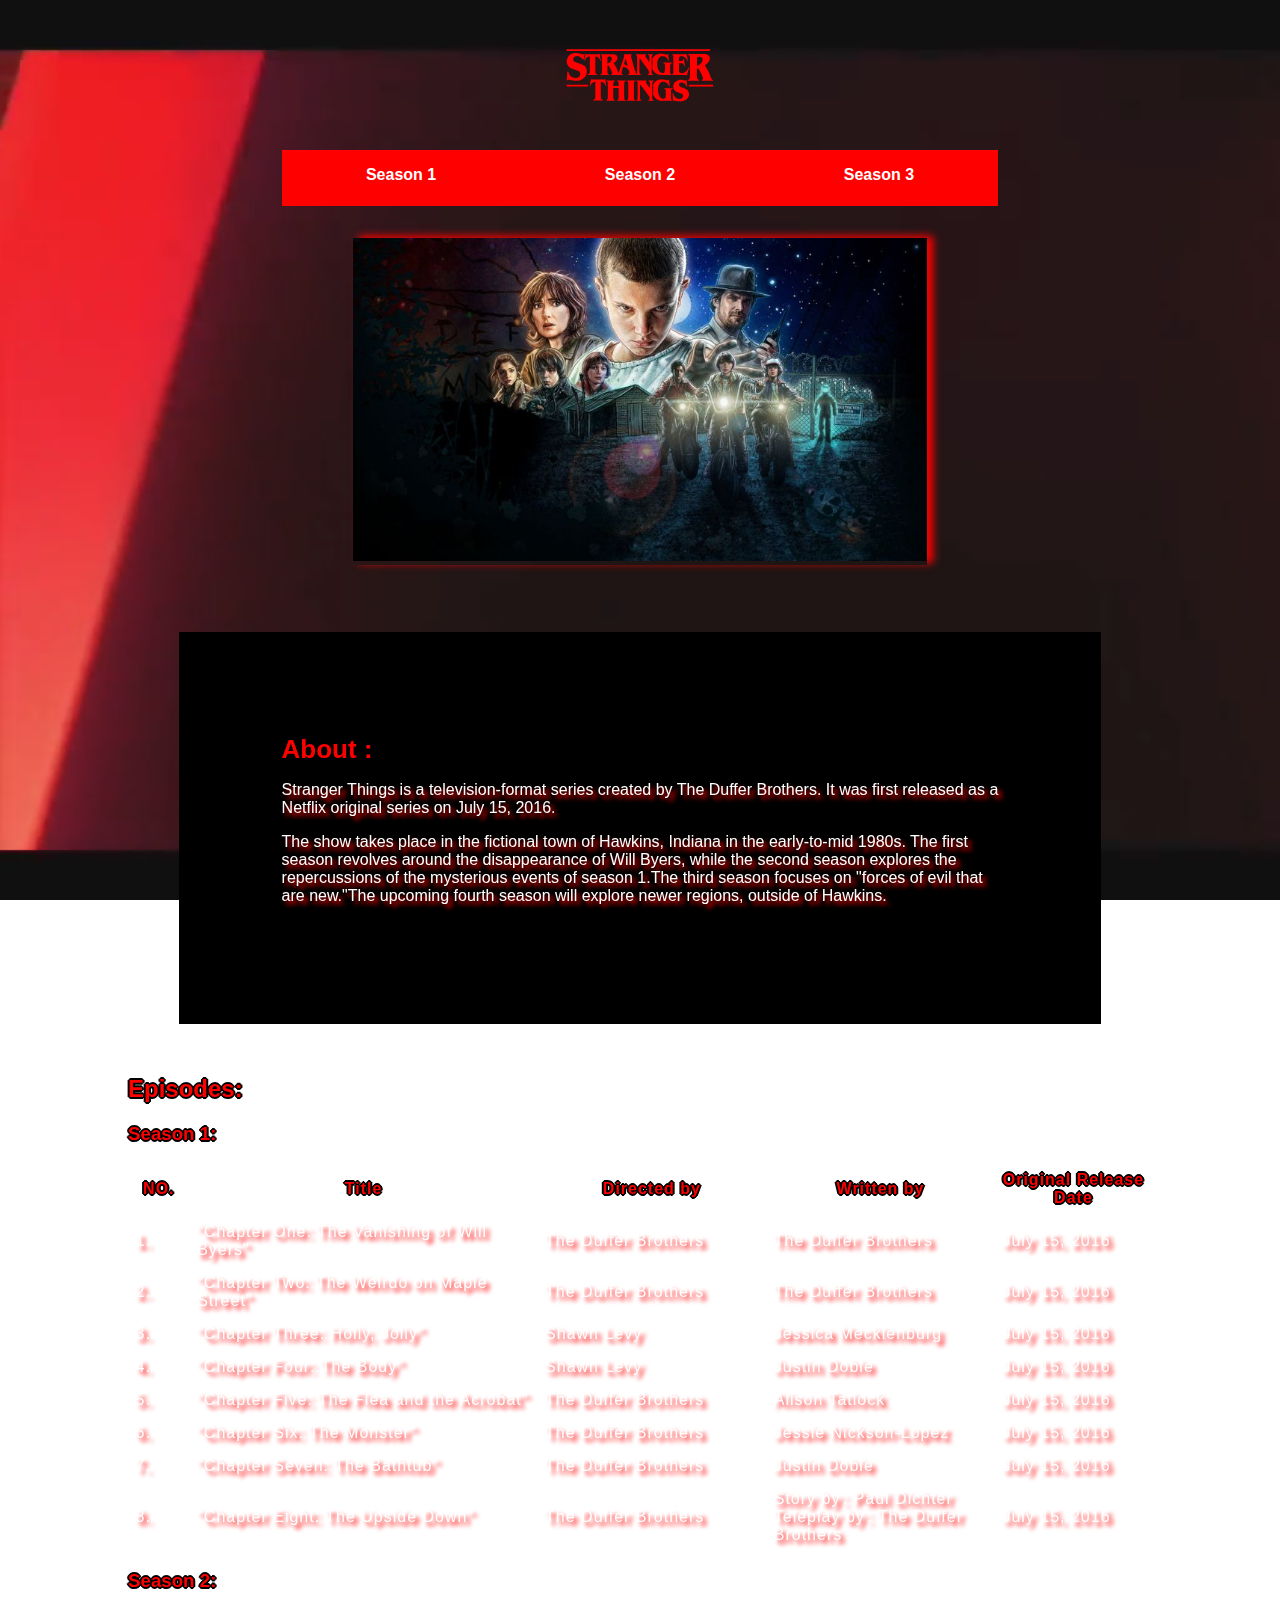
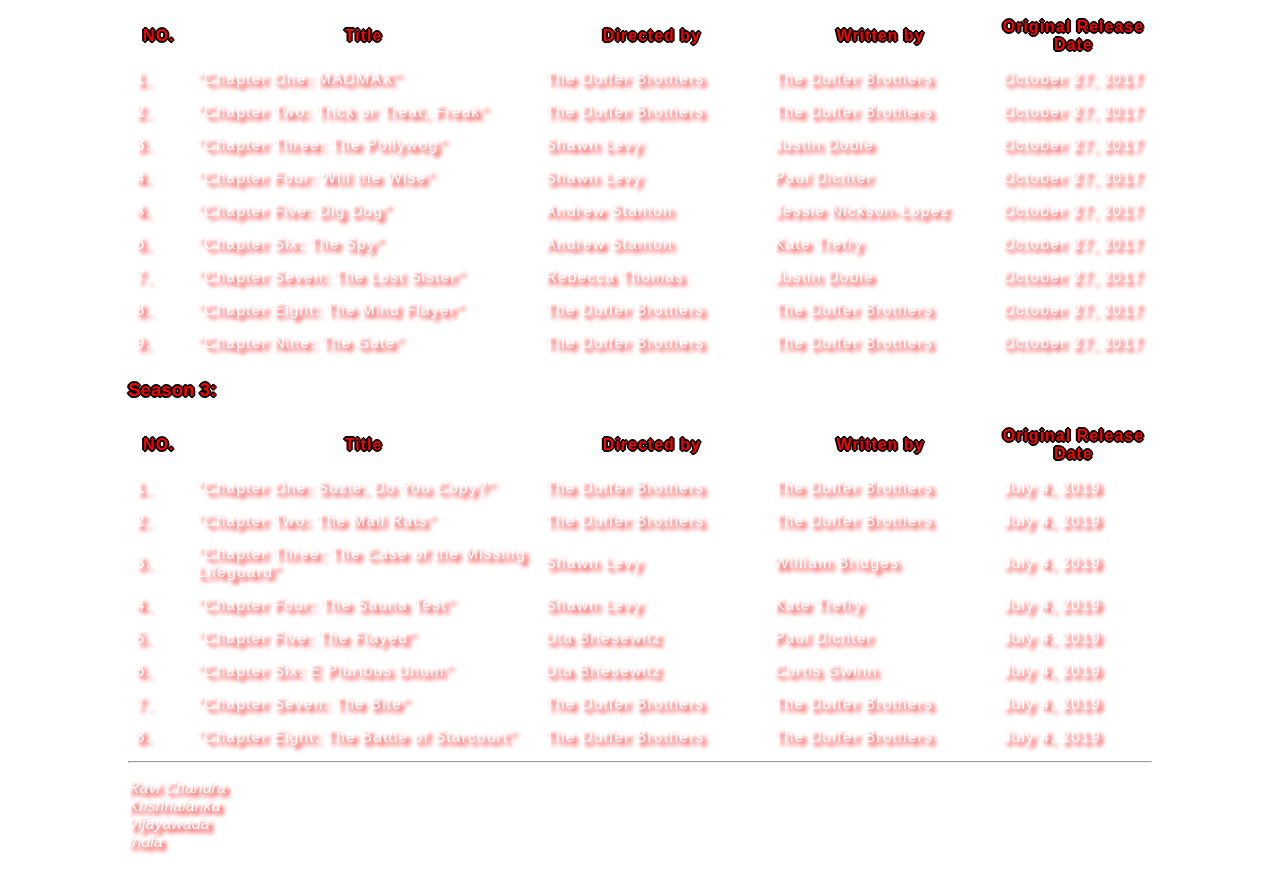
<file: index.html>
<!DOCTYPE html>
<html lang="en">
  <head>
    <meta charset="UTF-8" />
    <meta http-equiv="X-UA-Compatible" content="IE=edge" />
    <meta name="viewport" content="width=device-width, initial-scale=1.0" />
    <link rel="stylesheet" href="./styles/style.css" />
    <link rel="shortcut icon" type="image/jpg" href="https://www.freepnglogos.com/images/stranger-things-hd-38771.html"/>
    <title>HOME PAGE</title>
  </head>
  <body>
    <video autoplay muted loop id="background-video">
      <source src="./imgs/stranger-things-edited-vid.mp4" type="video/mp4" />
    </video>
    <main>
      <div class="logo">
        <img src="./imgs/Strangerthings.svg" width="150" alt="" />
      </div>
      <div class="nav-content">
        <nav class="nav-bar">
          <ul>
            <li>
              <a href="./season1/season1-index.html"
                ><div class="nav-option">Season 1</div></a
              >
            </li>
            <li>
              <a href="./season2/season2-index.html"
                ><div class="nav-option">Season 2</div></a
              >
            </li>
            <li>
              <a href="./season3/season3-index.html"
                ><div class="nav-option">Season 3</div></a
              >
            </li>
          </ul>
        </nav>
      </div>
      <span class="image-wrapper">
        <img
          class="stranger-things-pic"
          src="./imgs/stranger-things-netflix-original.jpg"
          title="stranger things still of season 1"
          alt="image not found"
        />
      </span>
        <div class="about-part">
          <h3>About :</h3>
          <p>
            Stranger Things is a television-format series created by The Duffer
            Brothers. It was first released as a Netflix original series on July
            15, 2016.
          </p>
          <p>
            The show takes place in the fictional town of Hawkins, Indiana in
            the early-to-mid 1980s. The first season revolves around the
            disappearance of Will Byers, while the second season explores the
            repercussions of the mysterious events of season 1.The third season
            focuses on "forces of evil that are new."The upcoming fourth season
            will explore newer regions, outside of Hawkins.
          </p>
        </div>
      <h2>Episodes:</h2>
      <article class="season1-table">
        <h3>Season 1:</h3>
        <table>
          <tr>
            <th>NO.</th>
            <th>Title</th>
            <th>Directed by</th>
            <th>Written by</th>
            <th>Original Release Date</th>
          </tr>
          <tr>
            <td>1.</td>
            <td>"Chapter One: The Vanishing of Will Byers"</td>
            <td>The Duffer Brothers</td>
            <td>The Duffer Brothers</td>
            <td>July 15, 2016</td>
          </tr>
          <tr>
            <td>2.</td>
            <td>"Chapter Two: The Weirdo on Maple Street"</td>
            <td>The Duffer Brothers</td>
            <td>The Duffer Brothers</td>
            <td>July 15, 2016</td>
          </tr>
          <tr>
            <td>3.</td>
            <td>"Chapter Three: Holly, Jolly"</td>
            <td>Shawn Levy</td>
            <td>Jessica Mecklenburg</td>
            <td>July 15, 2016</td>
          </tr>
          <tr>
            <td>4.</td>
            <td>"Chapter Four: The Body"</td>
            <td>Shawn Levy</td>
            <td>Justin Doble</td>
            <td>July 15, 2016</td>
          </tr>
          <tr>
            <td>5.</td>
            <td>"Chapter Five: The Flea and the Acrobat"</td>
            <td>The Duffer Brothers</td>
            <td>Alison Tatlock</td>
            <td>July 15, 2016</td>
          </tr>
          <tr>
            <td>6.</td>
            <td>"Chapter Six: The Monster"</td>
            <td>The Duffer Brothers</td>
            <td>Jessie Nickson-Lopez</td>
            <td>July 15, 2016</td>
          </tr>
          <tr>
            <td>7.</td>
            <td>"Chapter Seven: The Bathtub"</td>
            <td>The Duffer Brothers</td>
            <td>Justin Doble</td>
            <td>July 15, 2016</td>
          </tr>
          <tr>
            <td>8.</td>
            <td>"Chapter Eight: The Upside Down"</td>
            <td>The Duffer Brothers</td>
            <td>
              Story by : Paul Dichter<br />
              Teleplay by : The Duffer Brothers
            </td>
            <td>July 15, 2016</td>
          </tr>
        </table>
      </article>
      <article class="season2-table">
        <h3>Season 2:</h3>
        <table>
          <tr>
            <th>NO.</th>
            <th>Title</th>
            <th>Directed by</th>
            <th>Written by</th>
            <th>Original Release Date</th>
          </tr>
          <tr>
            <td>1.</td>
            <td>"Chapter One: MADMAX"</td>
            <td>The Duffer Brothers</td>
            <td>The Duffer Brothers</td>
            <td>October 27, 2017</td>
          </tr>
          <tr>
            <td>2.</td>
            <td>"Chapter Two: Trick or Treat, Freak"</td>
            <td>The Duffer Brothers</td>
            <td>The Duffer Brothers</td>
            <td>October 27, 2017</td>
          </tr>
          <tr>
            <td>3.</td>
            <td>"Chapter Three: The Pollywog"</td>
            <td>Shawn Levy</td>
            <td>Justin Doble</td>
            <td>October 27, 2017</td>
          </tr>
          <tr>
            <td>4.</td>
            <td>"Chapter Four: Will the Wise"</td>
            <td>Shawn Levy</td>
            <td>Paul Dichter</td>
            <td>October 27, 2017</td>
          </tr>
          <tr>
            <td>4.</td>
            <td>"Chapter Five: Dig Dug"</td>
            <td>Andrew Stanton</td>
            <td>Jessie Nickson-Lopez</td>
            <td>October 27, 2017</td>
          </tr>
          <tr>
            <td>6.</td>
            <td>"Chapter Six: The Spy"</td>
            <td>Andrew Stanton</td>
            <td>Kate Trefry</td>
            <td>October 27, 2017</td>
          </tr>
          <tr>
            <td>7.</td>
            <td>"Chapter Seven: The Lost Sister"</td>
            <td>Rebecca Thomas</td>
            <td>Justin Doble</td>
            <td>October 27, 2017</td>
          </tr>
          <tr>
            <td>8.</td>
            <td>"Chapter Eight: The Mind Flayer"</td>
            <td>The Duffer Brothers</td>
            <td>The Duffer Brothers</td>
            <td>October 27, 2017</td>
          </tr>
          <tr>
            <td>9.</td>
            <td>"Chapter Nine: The Gate"</td>
            <td>The Duffer Brothers</td>
            <td>The Duffer Brothers</td>
            <td>October 27, 2017</td>
          </tr>
        </table>
      </article>
      <article class="season3-table">
        <h3>Season 3:</h3>
        <table>
          <tr>
            <th>NO.</th>
            <th>Title</th>
            <th>Directed by</th>
            <th>Written by</th>
            <th>Original Release Date</th>
          </tr>
          <tr>
            <td>1.</td>
            <td>"Chapter One: Suzie, Do You Copy?"</td>
            <td>The Duffer Brothers</td>
            <td>The Duffer Brothers</td>
            <td>July 4, 2019</td>
          </tr>
          <tr>
            <td>2.</td>
            <td>"Chapter Two: The Mall Rats"</td>
            <td>The Duffer Brothers</td>
            <td>The Duffer Brothers</td>
            <td>July 4, 2019</td>
          </tr>
          <tr>
            <td>3.</td>
            <td>"Chapter Three: The Case of the Missing Lifeguard"</td>
            <td>Shawn Levy</td>
            <td>William Bridges</td>
            <td>July 4, 2019</td>
          </tr>
          <tr>
            <td>4.</td>
            <td>"Chapter Four: The Sauna Test"</td>
            <td>Shawn Levy</td>
            <td>Kate Trefry</td>
            <td>July 4, 2019</td>
          </tr>
          <tr>
            <td>5.</td>
            <td>"Chapter Five: The Flayed"</td>
            <td>Uta Briesewitz</td>
            <td>Paul Dichter</td>
            <td>July 4, 2019</td>
          </tr>
          <tr>
            <td>6.</td>
            <td>"Chapter Six: E Pluribus Unum"</td>
            <td>Uta Briesewitz</td>
            <td>Curtis Gwinn</td>
            <td>July 4, 2019</td>
          </tr>
          <tr>
            <td>7.</td>
            <td>"Chapter Seven: The Bite"</td>
            <td>The Duffer Brothers</td>
            <td>The Duffer Brothers</td>
            <td>July 4, 2019</td>
          </tr>
          <tr>
            <td>8.</td>
            <td>"Chapter Eight: The Battle of Starcourt"</td>
            <td>The Duffer Brothers</td>
            <td>The Duffer Brothers</td>
            <td>July 4, 2019</td>
          </tr>
        </table>
      </article>
    </main>
    <hr />
    <footer>
      <address>
        <p>
          Ravi Chandra<br />
          Krishnalanka<br />
          Vijayawada<br />
          India
        </p>
        <ul>
          <li>Tel: 9494103106 &nbsp;</li>
          <li>Email: ravichandravirgo@gmail.com</li>
        </ul>
      </address>
    </footer>
  </body>
</html>
</file>
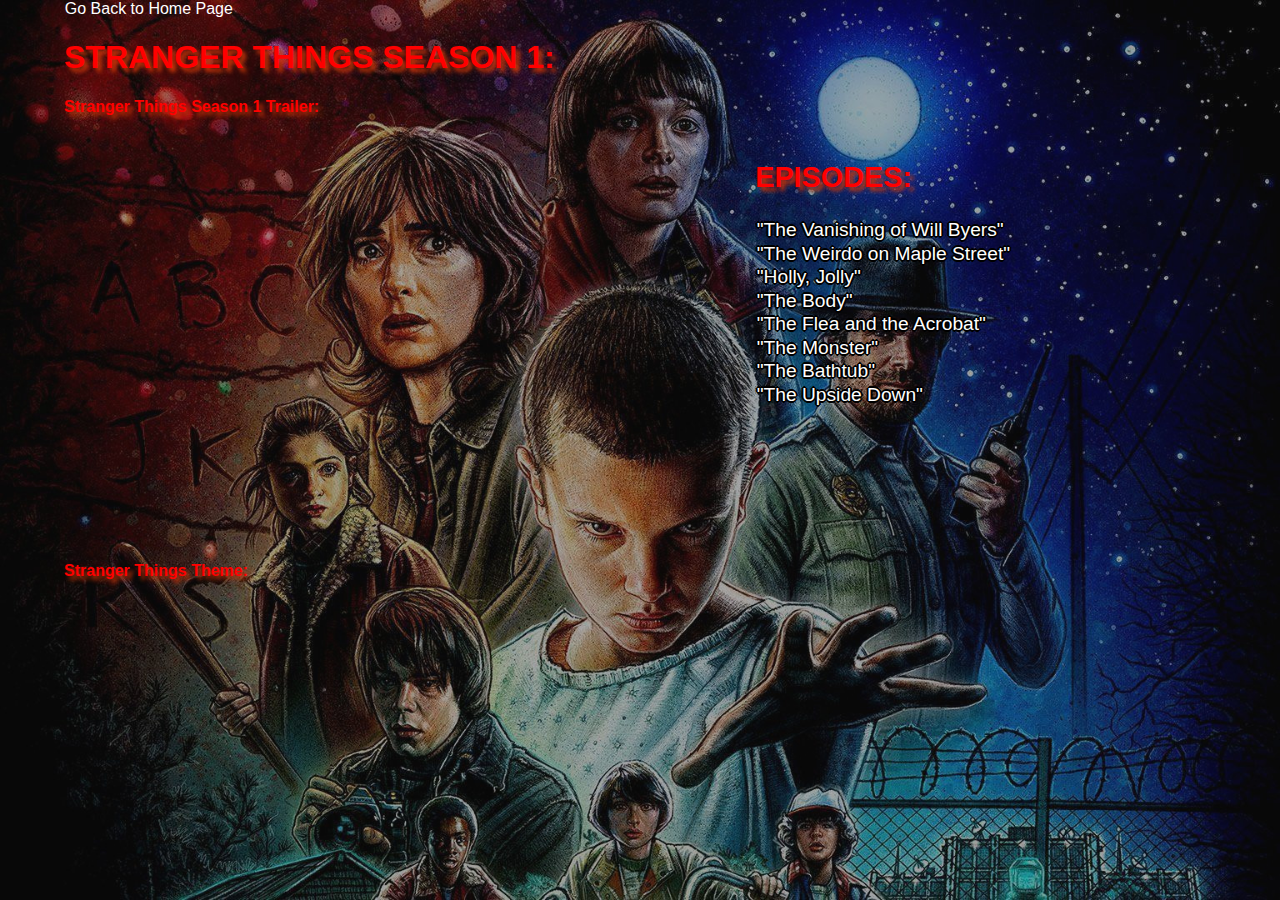
<file: season1/season1-index.html>
<!DOCTYPE html>
<html lang="en">
  <head>
    <meta charset="UTF-8" />
    <meta http-equiv="X-UA-Compatible" content="IE=edge" />
    <meta name="viewport" content="width=device-width, initial-scale=1.0" />
    <link rel="stylesheet" href="../styles/season-index-style.css" />
    <title>Season 1</title>
  </head>
  <body>
    <a href="../index.html">Go Back to Home Page</a>
    <h1>STRANGER THINGS SEASON 1:</h1>
    <h4>Stranger Things Season 1 Trailer:</h4>
    <iframe
      class="video-player"
      src="https://www.youtube.com/embed/mnd7sFt5c3A"
      title="YouTube video player"
      frameborder="0"
      allow="accelerometer; autoplay; clipboard-write; encrypted-media; gyroscope; picture-in-picture"
      allowfullscreen
    ></iframe>
    <div class="sidebar">
      <h2>EPISODES:</h2>
      <ul>
        <li>
          <a
            href="https://strangerthings.fandom.com/wiki/The_Vanishing_of_Will_Byers"
            >"The Vanishing of Will Byers"</a
          >
        </li>
        <li>
          <a
            href="https://strangerthings.fandom.com/wiki/The_Weirdo_on_Maple_Street"
            >"The Weirdo on Maple Street"</a
          >
        </li>
        <li>
          <a href="https://strangerthings.fandom.com/wiki/Holly,_Jolly"
            >"Holly, Jolly"</a
          >
        </li>
        <li>
          <a href="https://strangerthings.fandom.com/wiki/The_Body"
            >"The Body"</a
          >
        </li>
        <li>
          <a
            href="https://strangerthings.fandom.com/wiki/The_Flea_and_the_Acrobat"
            >"The Flea and the Acrobat"</a
          >
        </li>
        <li>
          <a href="https://strangerthings.fandom.com/wiki/The_Monster_(episode)"
            >"The Monster"</a
          >
        </li>
        <li>
          <a href="https://strangerthings.fandom.com/wiki/The_Bathtub"
            >"The Bathtub"</a
          >
        </li>
        <li>
          <a
            href="https://strangerthings.fandom.com/wiki/The_Upside_Down_(episode)"
            >"The Upside Down"</a
          >
        </li>
      </ul>
    </div>
    <div class="theme-music">
      <h4>Stranger Things Theme:</h4>
      <iframe
        class="spotify-thumbnail"
        src="https://open.spotify.com/embed/track/0kwuKfWntoGh0EWyYb7Mpf"
        width="300"
        height="80"
        frameborder="0"
        allowtransparency="true"
        allow="encrypted-media"
      ></iframe>
    </div>
  </body>
</html>
</file>
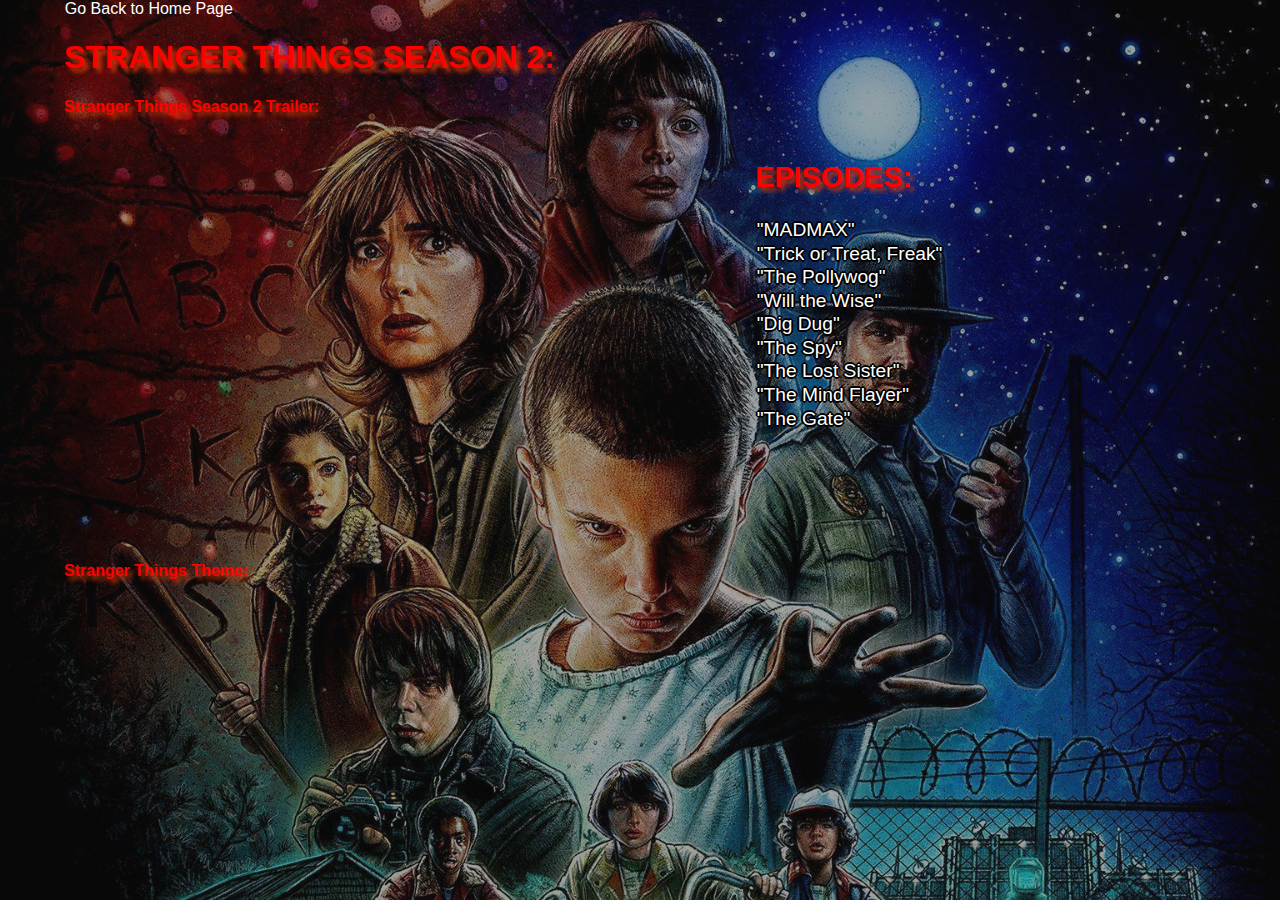
<file: season2/season2-index.html>
<!DOCTYPE html>
<html lang="en">
  <head>
    <meta charset="UTF-8" />
    <meta http-equiv="X-UA-Compatible" content="IE=edge" />
    <meta name="viewport" content="width=device-width, initial-scale=1.0" />
    <link rel="stylesheet" href="../styles/season-index-style.css" />
    <title>Season 2</title>
  </head>
  <body>
    <a href="../index.html">Go Back to Home Page</a>
    <h1>STRANGER THINGS SEASON 2:</h1>
    <h4>Stranger Things Season 2 Trailer:</h4>
    <iframe
      class="video-player"
      src="https://www.youtube-nocookie.com/embed/R1ZXOOLMJ8s"
      title="YouTube video player"
      frameborder="0"
      allow="accelerometer; autoplay; clipboard-write; encrypted-media; gyroscope; picture-in-picture"
      allowfullscreen
    ></iframe>
    <div class="sidebar">
      <h2>EPISODES:</h2>
      <ul>
        <li>
          <a href="https://strangerthings.fandom.com/wiki/MADMAX">"MADMAX"</a>
        </li>
        <li>
          <a href="https://strangerthings.fandom.com/wiki/Trick_or_Treat,_Freak"
            >"Trick or Treat, Freak"</a
          >
        </li>
        <li>
          <a href="https://strangerthings.fandom.com/wiki/The_Pollywog"
            >"The Pollywog"</a
          >
        </li>
        <li>
          <a href="https://strangerthings.fandom.com/wiki/Will_the_Wise"
            >"Will the Wise"</a
          >
        </li>
        <li>
          <a href="https://strangerthings.fandom.com/wiki/Dig_Dug">"Dig Dug"</a>
        </li>
        <li>
          <a href="https://strangerthings.fandom.com/wiki/The_Spy">"The Spy"</a>
        </li>
        <li>
          <a href="https://strangerthings.fandom.com/wiki/The_Lost_Sister"
            >"The Lost Sister"</a
          >
        </li>
        <li>
          <a
            href="https://strangerthings.fandom.com/wiki/The_Mind_Flayer_(episode)"
            >"The Mind Flayer"</a
          >
        </li>
        <li>
          <a href="https://strangerthings.fandom.com/wiki/The_Gate_(episode)"
            >"The Gate"</a
          >
        </li>
      </ul>
    </div>
    <div class="theme-music">
      <h4>Stranger Things Theme:</h4>
      <iframe
        class="spotify-thumbnail"
        src="https://open.spotify.com/embed/track/0kwuKfWntoGh0EWyYb7Mpf"
        width="300"
        height="80"
        frameborder="0"
        allowtransparency="true"
        allow="encrypted-media"
      ></iframe>
    </div>
  </body>
</html>
</file>
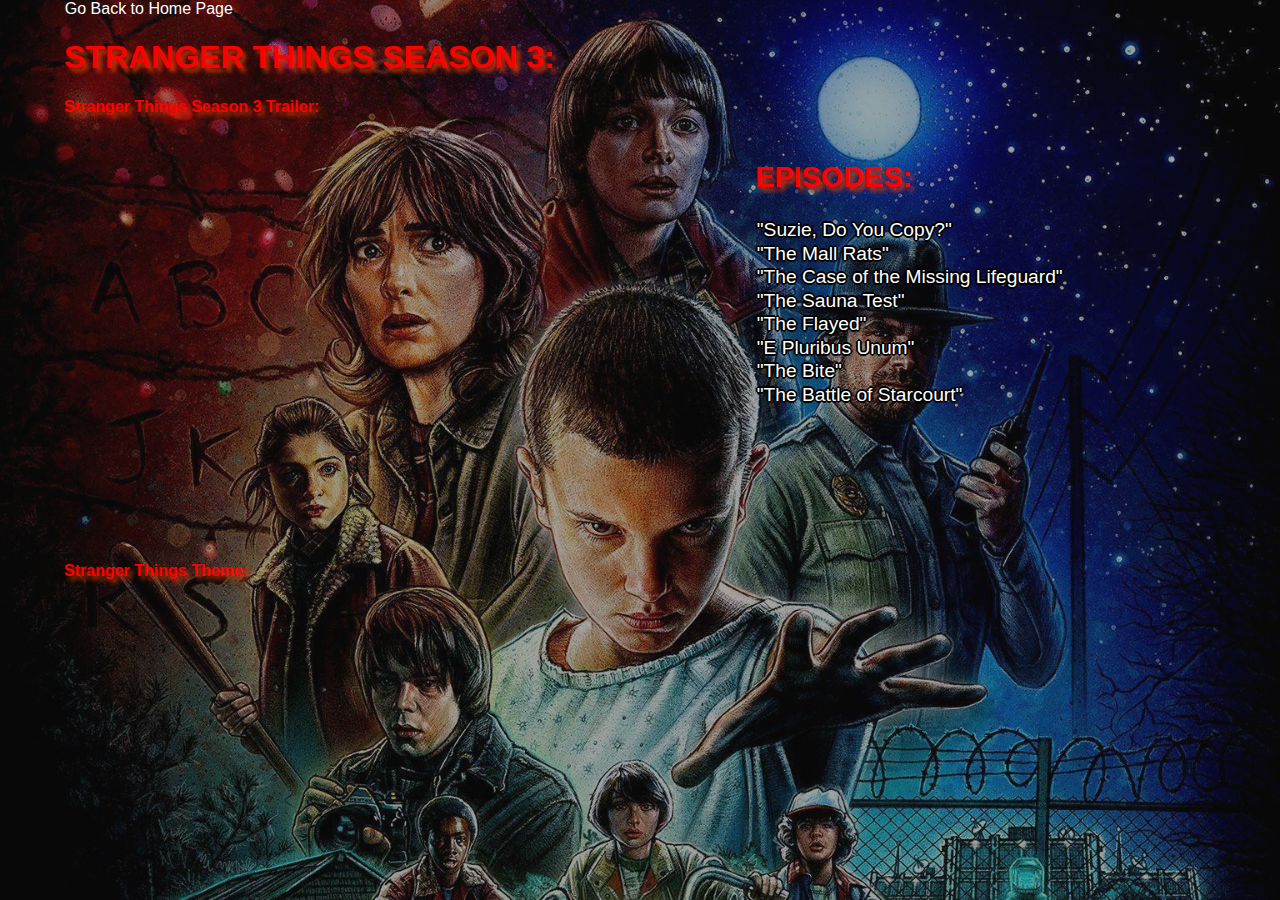
<file: season3/season3-index.html>
<!DOCTYPE html>
<html lang="en">
  <head>
    <meta charset="UTF-8" />
    <meta http-equiv="X-UA-Compatible" content="IE=edge" />
    <meta name="viewport" content="width=device-width, initial-scale=1.0" />
    <link rel="stylesheet" href="../styles/season-index-style.css" />
    <title>Season 1</title>
  </head>
  <body>
    <a href="../index.html">Go Back to Home Page</a>
    <h1>STRANGER THINGS SEASON 3:</h1>
    <h4>Stranger Things Season 3 Trailer:</h4>
    <iframe
      class="video-player"
      src="https://www.youtube-nocookie.com/embed/6sg2g5Vv0Ec"
      title="YouTube video player"
      frameborder="0"
      allow="accelerometer; autoplay; clipboard-write; encrypted-media; gyroscope; picture-in-picture"
      allowfullscreen
    ></iframe>
    <div class="sidebar">
      <h2>EPISODES:</h2>
      <ul>
        <li>
          <a href="https://strangerthings.fandom.com/wiki/Suzie,_Do_You_Copy%3F"
            >"Suzie, Do You Copy?"</a
          >
        </li>
        <li>
          <a href="https://strangerthings.fandom.com/wiki/The_Mall_Rats"
            >"The Mall Rats"</a
          >
        </li>
        <li>
          <a
            href="https://strangerthings.fandom.com/wiki/The_Case_of_the_Missing_Lifeguard"
            >"The Case of the Missing Lifeguard"</a
          >
        </li>
        <li>
          <a href="https://strangerthings.fandom.com/wiki/The_Sauna_Test"
            >"The Sauna Test"</a
          >
        </li>
        <li>
          <a href="https://strangerthings.fandom.com/wiki/The_Flayed_(episode)"
            >"The Flayed"</a
          >
        </li>
        <li>
          <a href="https://strangerthings.fandom.com/wiki/E_Pluribus_Unum"
            >"E Pluribus Unum"</a
          >
        </li>
        <li>
          <a href="https://strangerthings.fandom.com/wiki/The_Bite"
            >"The Bite"</a
          >
        </li>
        <li>
          <a
            href="https://strangerthings.fandom.com/wiki/The_Battle_of_Starcourt"
            >"The Battle of Starcourt"</a
          >
        </li>
      </ul>
    </div>
    <div class="theme-music">
      <h4>Stranger Things Theme:</h4>
      <iframe
        class="spotify-thumbnail"
        src="https://open.spotify.com/embed/track/0kwuKfWntoGh0EWyYb7Mpf"
        width="300"
        height="80"
        frameborder="0"
        allowtransparency="true"
        allow="encrypted-media"
      ></iframe>
    </div>
  </body>
</html>
</file>
<file: styles/style.css>
* {
  font-family: -apple-system, BlinkMacSystemFont, "Segoe UI", Roboto, Oxygen,
    Ubuntu, Cantarell, "Open Sans", "Helvetica Neue", sans-serif;
  color: white;
}
html {
  max-width: 100%;
}
html,
body {
  overscroll-behavior: none;
}
body {
  margin: 0 10% 0;
}
#background-video {
  position: fixed;
  top: 0;
  left: 0;
  min-width: 100vw;
  min-height: 100vh;
  object-fit: cover;
  z-index: -1;
}
/* All Headings */
h1,
h2,
h3,
h4,
h5,
h6 {
  color: red;
  text-shadow: 2px 0 0 #000, -2px 0 0 #000, 0 2px 0 #000, 0 -2px 0 #000,
    1px 1px #000, -1px -1px 0 #000, 1px -1px 0 #000, -1px 1px 0 #000;
}
/* image-wrapper */
.image-wrapper {
  display: inline-block;
  box-shadow: 6px -2px 8px 0px #ff0000;
  margin: 2rem 22% 1rem;
  object-fit: cover;
}
.stranger-things-pic {
  max-width: 100%;
}
/* unordered list for nav bar */
ul {
  display: flex;
  flex-direction: row;
  padding: 0;
  margin: 0;
}
ul li {
  list-style-type: none;
  width: 100%;
}
/* nav bar options */
.nav-option {
  background-color: red;
  height: 2.5rem;
  text-align: center;
  padding-top: 1rem;
  font-weight: 600;
}
.nav-option:hover {
  background-color: black;
  color: red;
  transition: all 0.8s ease-out;
}
/* about-part */
.about-part {
  background-color: black;
  padding: 10%;
  margin: 5%;
}
.about-part:hover {
  box-shadow: 6px -2px 8px 0px #ff0000;
  transition: 1.5s;
}
.about-part h3 {
  margin: 0;
  text-shadow: none;
  font-size: 26px;
}
/* tables */
table {
  table-layout: fixed;
  width: 100%;
  border-collapse: collapse;
}
th:nth-child(1) {
  width: 5%;
}
th:nth-child(2) {
  width: 35%;
}
th:nth-child(3) {
  width: 22.5%;
}
th:nth-child(4) {
  width: 22.5%;
}
th:nth-child(5) {
  width: 15%;
}

th {
  color: red;
  border-bottom: 1px white solid;
  padding: 7.5px;
  letter-spacing: 1px;
  text-shadow: 2px 0 0 #000, -2px 0 0 #000, 0 2px 0 #000, 0 -2px 0 #000,
    1px 1px #000, -1px -1px 0 #000, 1px -1px 0 #000, -1px 1px 0 #000;
}
td {
  padding: 7.5px;
  letter-spacing: 1px;
  text-shadow: 4px 4px 4px red;
  overflow-wrap: break-word;
}
/* div-line */
.div-line {
  color: white;
}
/* nav-content */
.nav-content {
  position: sticky;
  top: 0vw;
  width: 70%;
  margin: 0 15% 0;
}
.nav-content a {
  text-decoration: none;
}
.nav-content a:hover {
  background-color: black;
}
p {
  text-shadow: 4px 4px 4px red;
}
.logo {
  display: flex;
  justify-content: center;
}
/* animations */
.image-wrapper,
.logo,
.nav-content {
  animation: coming 1.2s ease-in-out;
}
@keyframes coming {
  from {
    transform: translate(-20px);
    opacity: 0.2;
  }
  to {
    transform: translate(0%);
    opacity: 1;
  }
}
/* media queries */
@media screen and (max-width: 992px) {
  .image-wrapper {
    margin: 2rem 18% 1rem;
  }
  #background-video {
    visibility: hidden;
  }
  body {
    background-image: linear-gradient(to bottom, black, black),
      url(../imgs/title-stranger-things-wallpapers.png);
    background-blend-mode: lighten;
    background-repeat: no-repeat;
    background-attachment: fixed;
    background-size: contain;
    background-position: center;
  }
}
@media screen and (max-width: 768px) {
  .image-wrapper {
    margin: 2rem 0 1rem;
    width: 100%;
  }
  .about-part {
    margin: 5% 0;
  }
}
@media screen and (max-width: 576px) {
  .image-wrapper {
    margin: 2rem 0 1rem;
    max-width: 100%;
  }
  .about-part {
    padding: 2% 10%;
  }
  .about-part:hover {
    box-shadow: 6px -2px 8px 0px #ff0000;
    padding: 10%;
    transition: 1.5s;
  }
}
@media screen and (max-width: 498px) {
  body {
    margin: 0;
  }
  .nav-content {
    width: 100%;
    margin: 0;
  }
  image-wrapper {
    width: 100%;
  }
  * {
    font-size: small;
  }
}
</file>
<file: styles/season-index-style.css>
* {
  font-family: -apple-system, BlinkMacSystemFont, "Segoe UI", Roboto, Oxygen,
    Ubuntu, Cantarell, "Open Sans", "Helvetica Neue", sans-serif;
  background-color: transparent;
  color: white;
}
html,
body {
  overscroll-behavior: none;
}
/* All Headings */
h1,
h2,
h3,
h4,
h5,
h6 {
  color: red;
  text-shadow: 4px 4px 4px rgb(196, 53, 9);
}
/* body */
body {
  margin: 0 5% 0;
  background-image: url(../imgs/stranger-things-wallpapers-edited.jpg);
  background-repeat: no-repeat;
  background-attachment: fixed;
  background-size: cover;
  background-position: center;
}
ul {
  padding: 0;
}
li,
a {
  padding: 0.05rem;
  text-decoration: none;
  list-style-type: none;
}
li > a:hover {
  color: red;
  font-weight: 500;
  font-size: large;
  text-shadow: 4px 4px 4px rgb(196, 53, 9);
}
.video-player {
  box-sizing: border-box;
  width: 50%;
  height: 25rem;
  animation: coming-down 1.2s ease-in;
}
/* sidebar */
.sidebar {
  float: right;
  box-sizing: border-box;
  width: 40%;
  margin: 0 5%;
  padding: 0 5%;
  font-size: larger;
  text-shadow: 2px 0 0 #000, -2px 0 0 #000, 0 2px 0 #000, 0 -2px 0 #000,
    1px 1px #000, -1px -1px 0 #000, 1px -1px 0 #000, -1px 1px 0 #000;
  animation: going-right 0.8s ease-in;
}
/* animations */
@keyframes coming-down {
  from {
    transform: translateY(-15px);
    opacity: 0;
  }
  to {
    transform: translateY(0%);
    opacity: 1;
  }
}
@keyframes going-right {
  from {
    transform: translateX(-25px);
    opacity: 0.33;
  }
  to {
    transform: translateX(0%);
    opacity: 1;
  }
}
/* media queries */
@media screen and (max-width: 1200px) {
  .sidebar {
    float: none;
    display: inline-block;
    width: 50%;
    margin: 0;
  }
  .video-player {
    margin: 0 20%;
    width: 65%;
    max-width: 100%;
  }
  .theme-music {
    float: right;
    width: 50%;
  }
}
@media screen and (max-width: 992px) {
  .video-player {
    margin: 0 15%;
    width: 70%;
    max-width: 100%;
  }
}
@media screen and (max-width: 768px) {
  .video-player {
    margin: 0 10%;
    width: 80%;
    max-width: 100%;
  }
  .theme-music {
    float: right;
    width: 50%;
  }
  .spotify-thumbnail {
    width: 100%;
  }
}
@media screen and (max-width: 576px) {
  .video-player {
    margin: 0 5%;
    width: 90%;
    max-width: 100%;
  }
  .sidebar {
    width: 100%;
  }
  .theme-music {
    float: right;
    width: 100%;
  }
  .spotify-thumbnail {
    width: 100%;
  }
}
@media screen and (max-width: 498px) {
  .video-player {
    width: 100%;
    margin: 0;
    height: 20rem;
  }
}
</file>
